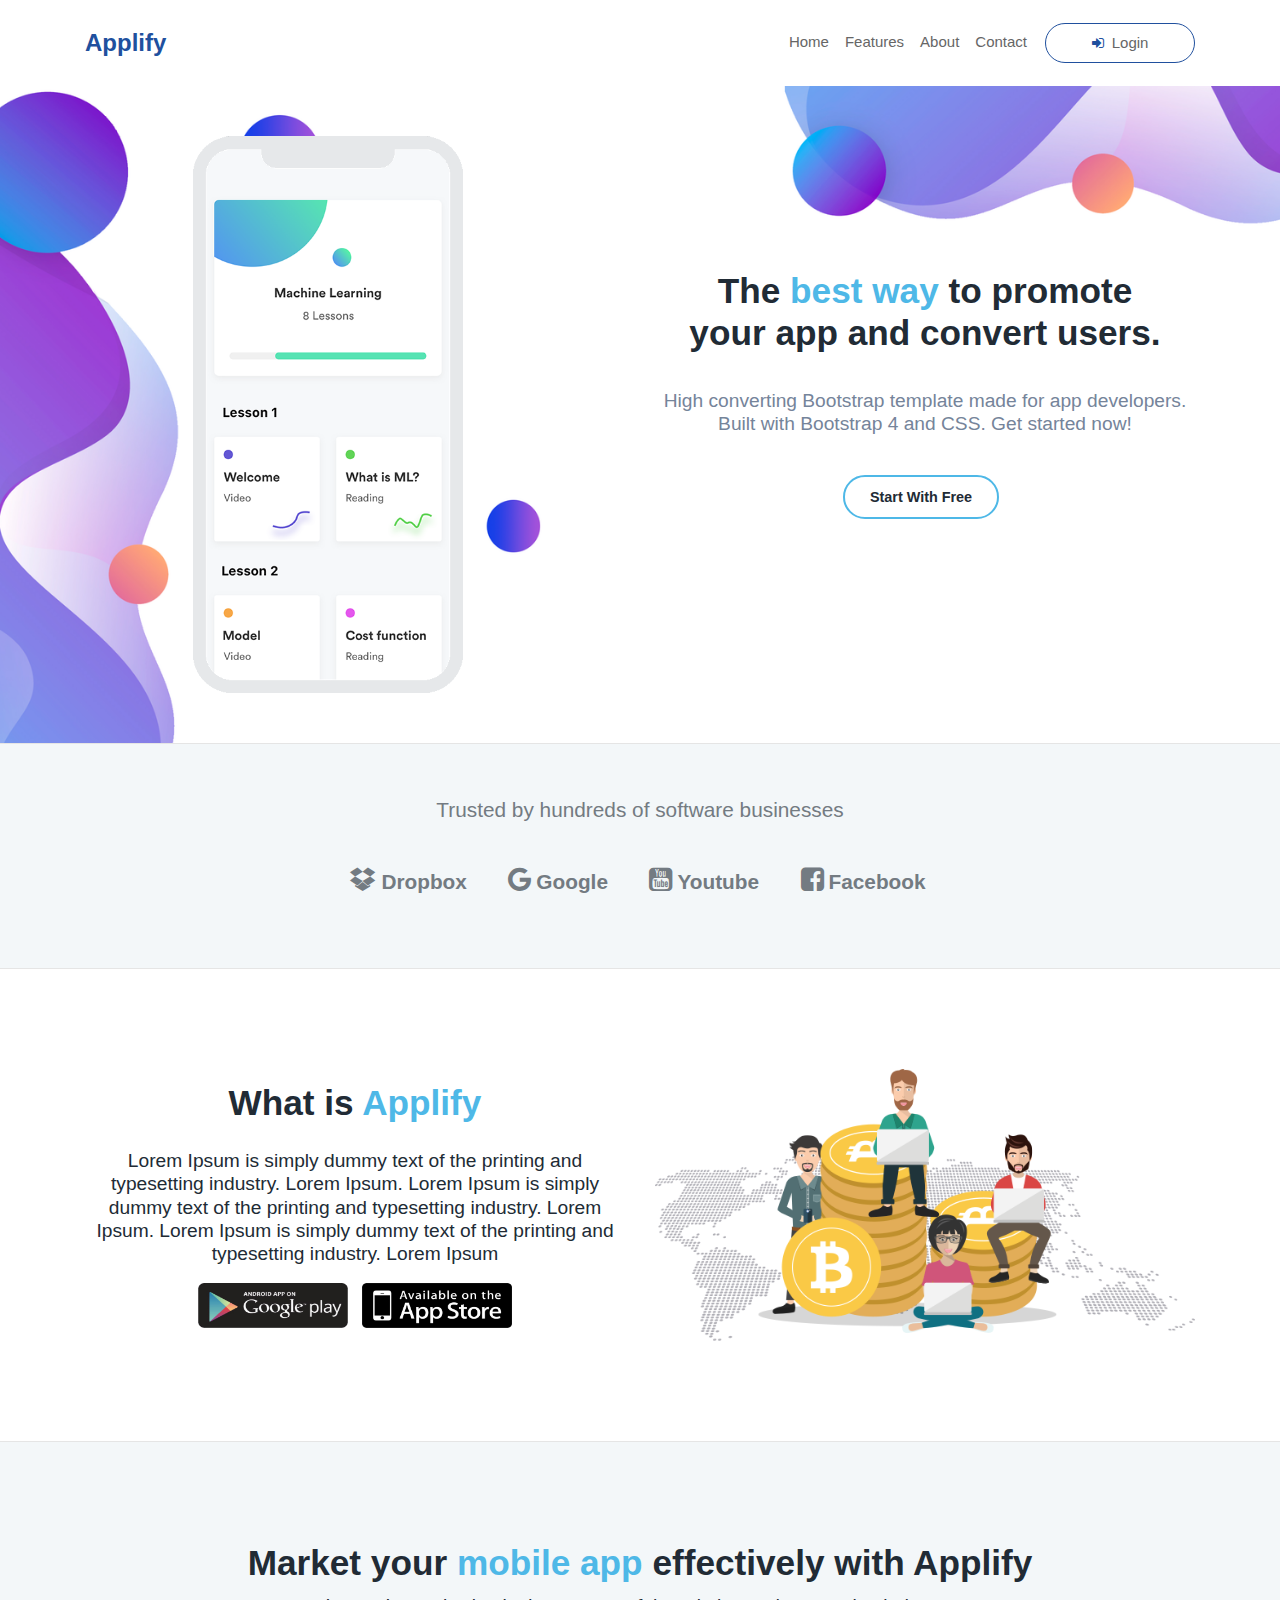
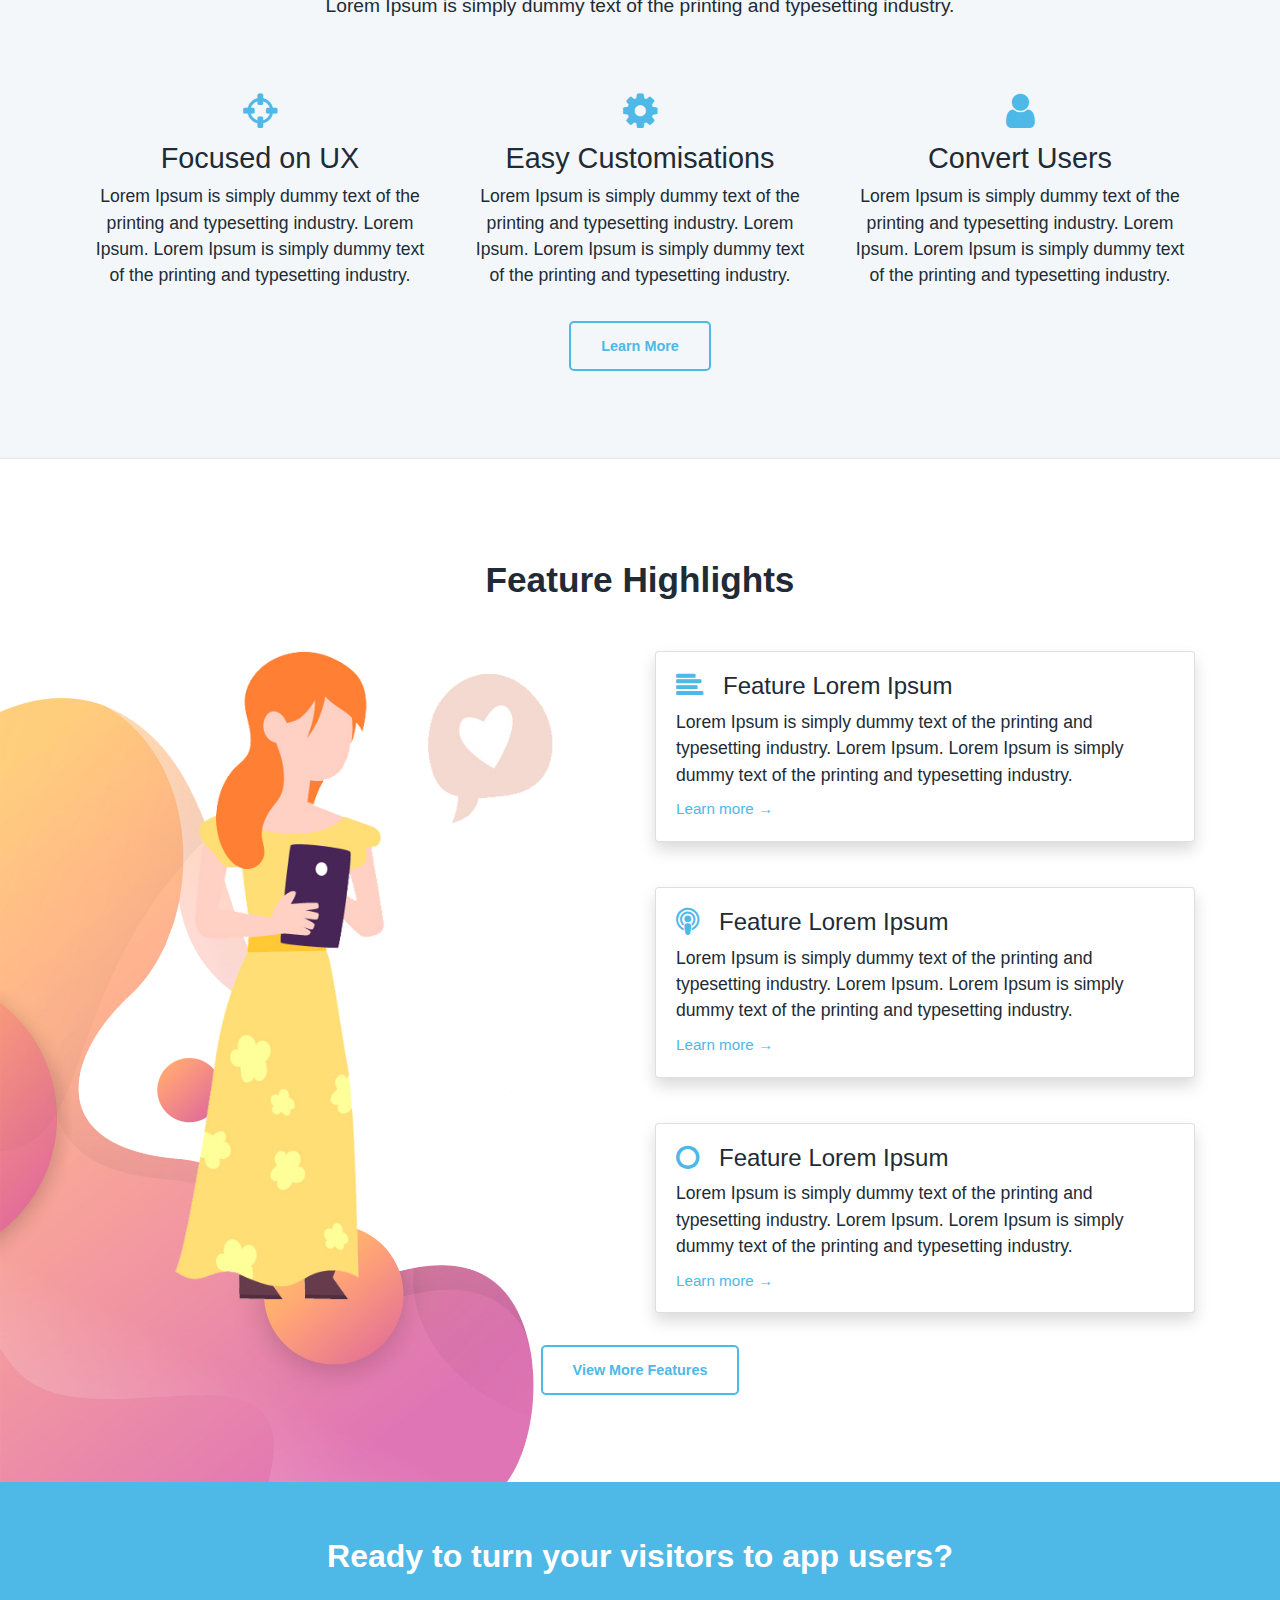
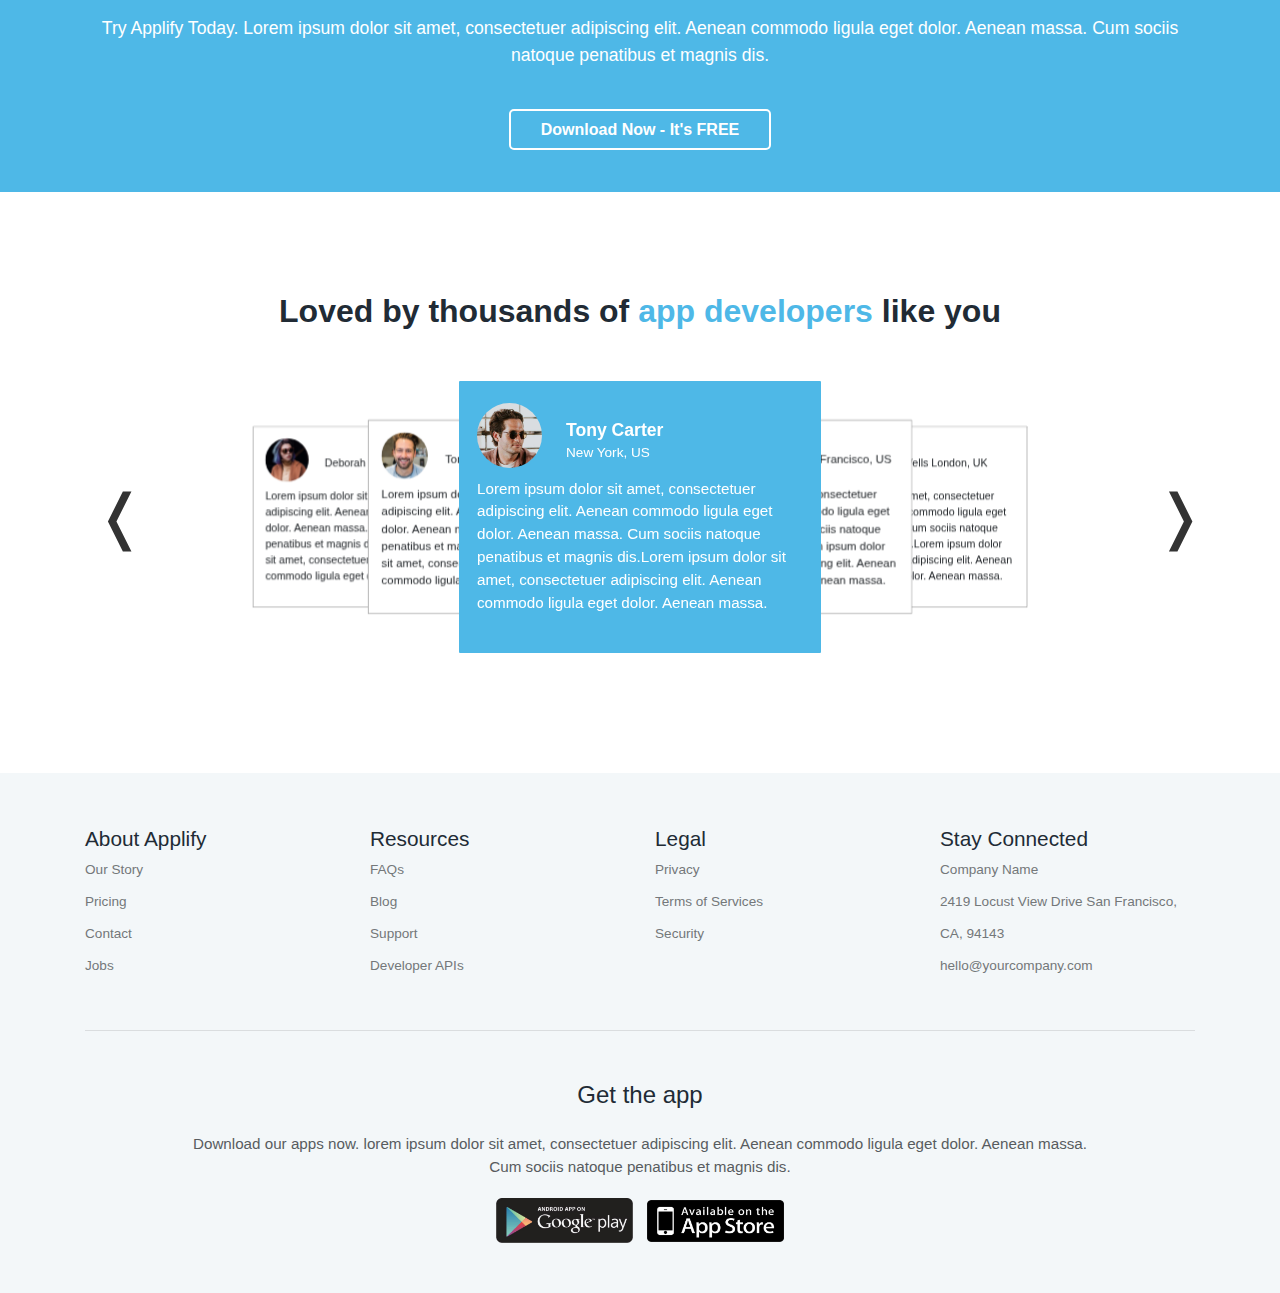
<file: index.html>
<!DOCTYPE html>
<html lang="en">
<head>

    <title>Applify - Bootstrap 4 Template</title>

    <!-- Required meta tags always come first -->
    <meta charset="utf-8">
    <meta name="viewport" content="width=device-width, initial-scale=1">
    <meta http-equiv="x-ua-compatible" content="ie=edge">


    <!-- Bootstrap CSS -->
<!--    <link rel="stylesheet" type="text/css" href="css/library/bootstrap-reboot.css">-->
    <link rel="stylesheet" type="text/css" href="css/library/bootstrap4.3.1.css">
    <link rel="stylesheet" type="text/css" href="css/library/bootstrap-grid.css">
    <link rel="stylesheet" type="text/css" href="css/library/normalize.min.css">

    <!-- Main Styles CSS -->
    <link rel="stylesheet" href='css/main.css'>
    <link rel="stylesheet" href='css/header.css'>
    <link rel="stylesheet" href='css/footer.css'>

    <!-- Fontawesome -->
    <link rel="stylesheet" href="https://cdnjs.cloudflare.com/ajax/libs/font-awesome/4.7.0/css/font-awesome.min.css">

    <style class="cp-pen-styles">
        #carousel3d .carousel-3d-slide {
            display: -webkit-box;
            display: -ms-flexbox;
            display: flex;
            -webkit-box-flex: 1;
            -ms-flex: 1;
            flex: 1;
            -webkit-box-orient: vertical;
            -webkit-box-direction: normal;
            -ms-flex-direction: column;
            flex-direction: column;
            -webkit-box-pack: center;
            -ms-flex-pack: center;
            justify-content: center;
            background-color: #fff;
            padding: 10px;
            -webkit-transition: all .4s;
            transition: all .4s;
        }

        #carousel3d .carousel-3d-slide.current {
            background-color: #4EB8E7;
            color: #212B35;
            border: none;
        }

        #carousel3d .carousel-3d-slide .users-img img,
        #carousel3d .carousel-3d-slide.current .users-img img {
            width: 65px;
            height: 65px;
            margin-bottom: 10px;
        }

        #carousel3d .carousel-3d-slide.current .user-info .user-name {
            color: #ffffff;
            display: block;
            font-size: 1.1rem;
            font-weight: 600;
        }

        #carousel3d .carousel-3d-slide.current .user-info .address {
            color: #ffffff;
            display: block;
            font-size: .85rem;
            font-weight: 500;
        }

        #carousel3d .carousel-3d-slide.current p {
            color: #ffffff;
            display: block;
            font-size: .95rem;
            font-weight: 500;
        }
    </style>

</head>
<body>


<!-- Navbar -->
<nav class='navbar navbar-expand-sm navbar-light '>
    <div class='container'>
        <a class='navbar-brand' href='index.html'>
            Applify
        </a>
        <button class='navbar-toggler' type='button' data-toggle='collapse' data-target='#navbarResponsive'
                aria-controls='navbarResponsive' aria-expanded='false' aria-label='Toggle navigation'>
            <span class='navbar-toggler-icon'></span>
        </button>
        <div class='collapse navbar-collapse' id='navbarResponsive'>
            <ul class='navbar-nav ml-auto'>

                <li class='nav-item active'>
                    <a class='nav-link' href='index.html'>Home
                        <span class='sr-only'>(current)</span>
                    </a>
                </li>

                <li class='nav-item'>
                    <a class='nav-link' href='features.html'>Features</a>
                </li>

                <li class='nav-item'>
                    <a class='nav-link' href='about.html'>About</a>
                </li>

                <li class='nav-item'>
                    <a class='nav-link ' href='contact.html'>Contact</a>
                </li>


                <li class='nav-item login'>
                    <a class='nav-link' href='login.html'>
                        <i class='fa fa-sign-in' aria-hidden='true'></i> Login
                    </a>
                </li>

            </ul>
        </div>
    </div>
</nav>
<!-- Navbar end -->

<!-- Welcome section -->
<div id="welcome-section">
    <div class="container">
        <div class="row">
            <div class="col-md-6">
                <img src="images/dashboard_phone.png" class="" alt="">
            </div>

            <div class="col-md-6 welcome-text align-self-center">
                <h2>The <span>best way</span> to promote<br> your app and convert users.</h2>
                <h4>High converting Bootstrap template made for app developers. Built with Bootstrap 4 and CSS. Get
                    started now!
                </h4>
                <div class="welcome-start-btn">
                    <a href="#" class="">Start With Free</a>
                </div>
            </div>
        </div>
    </div>
</div>
<!-- welcome section end -->

<!-- Trusted business section -->
<div id="trusted-section">
    <div class="container">
        <div class="text-center">

            <div class="title">
                Trusted by hundreds of software businesses
            </div>
            <div class="companies">
                <a href="" class="align-self-center"><i class="fa fa-dropbox"></i>Dropbox</a>
                <a href="" class="align-self-center"><i class="fa fa-google"></i>Google</a>
                <a href="" class="align-self-center"><i class="fa fa-youtube-square"></i>Youtube</a>
                <a href="" class="align-self-center"><i class="fa fa-facebook-square"></i>Facebook</a>
            </div>

        </div>
    </div>
</div>
<!-- Trusted business end -->

<!-- About section -->
<div id="about-section">
    <div class="container">
        <div class="row">

            <div class="about-text col-md-6 text-center align-self-center">
                <h2>What is <span>Applify</span></h2>
                <h6>
                    <span>Lorem Ipsum is simply dummy text of the printing and typesetting industry. Lorem Ipsum.
                        Lorem Ipsum is simply dummy text of the printing and typesetting industry. Lorem Ipsum.
                    Lorem Ipsum is simply dummy text of the printing and typesetting industry. Lorem Ipsum </span>
                </h6>
                <a href=""> <img src="./images/google-paly.png" alt=""></a>
                <a href=""> <img src="./images/app-store.png" alt=""></a>
            </div>

            <div class="about-img col-md-6">
                <img src="./images/about-img.png" alt="">
            </div>
        </div>
    </div>
</div>
<!-- About section end -->

<!-- Benefits section -->
<div id="benefits-section">
    <div class="container">
        <div class="section-title text-center">
            <h2>Market your <span>mobile app</span> effectively with Applify</h2>
            <p>Lorem Ipsum is simply dummy text of the printing and typesetting industry.</p>
        </div>
        <div class="row">

            <!-- benefits -->
            <div class="col-md-6 col-lg-4 d-flex text-center benefits">
                <div class="benefits-content align-self-center">
                    <span class="icon align-self-top"><i class="fa fa-crosshairs"></i></span>
                    <h4>Focused on UX</h4>
                    <span class="description">Lorem Ipsum is simply dummy text of the printing and typesetting industry. Lorem Ipsum.
                        Lorem Ipsum is simply dummy text of the printing and typesetting industry. </span>
                </div>
            </div>

            <!-- benefits -->
            <div class="col-md-6 col-lg-4 d-flex justify-content-center text-center benefits">
                <div class="benefits-content align-self-center">
                    <span class="icon"><i class="fa fa-cog"></i></span>
                    <h4>Easy Customisations</h4>
                    <span class="description">Lorem Ipsum is simply dummy text of the printing and typesetting industry. Lorem Ipsum.
                        Lorem Ipsum is simply dummy text of the printing and typesetting industry. </span>
                </div>
            </div>

            <!-- benefits -->
            <div class="col-md-6 col-lg-4 d-flex justify-content-center text-center benefits">
                <div class="benefits-content align-self-center">
                    <span class="icon"><i class="fa fa-user"></i></span>
                    <h4>Convert Users</h4>
                    <span class="description">Lorem Ipsum is simply dummy text of the printing and typesetting industry. Lorem Ipsum.
                        Lorem Ipsum is simply dummy text of the printing and typesetting industry. </span>
                </div>
            </div>
        </div>
        <div class="learn-more text-center">
            <a href="" class="text-center">Learn More</a>
        </div>
    </div>
</div>
<!-- Benefits section end -->

<!-- Features section -->
<div id="features-section">
    <div class="container">
        <div class="section-title text-center">
            <h2>Feature Highlights</h2>
        </div>
        <div class="row">

            <div class="col-md-6 feature-img">
                <img src="./images/features-img.png" alt="">
            </div>
            <div class="col-md-6">
                <!-- feature -->
                <div class="features d-flex card shadow">
                    <span class="icon d-flex align-self-start"><i
                            class="fa fa-align-left"></i><h4>Feature Lorem Ipsum</h4></span>
                    <span class="description">Lorem Ipsum is simply dummy text of the printing and typesetting industry. Lorem Ipsum.
                        Lorem Ipsum is simply dummy text of the printing and typesetting industry. </span>
                    <a href="" class="learn-more">Learn more →</a>
                </div>
                <!-- feature -->
                <div class="features d-flex card shadow">
                    <span class="icon d-flex align-self-start"><i
                            class="fa fa-podcast"></i><h4>Feature Lorem Ipsum</h4></span>
                    <span class="description">Lorem Ipsum is simply dummy text of the printing and typesetting industry. Lorem Ipsum.
                        Lorem Ipsum is simply dummy text of the printing and typesetting industry. </span>
                    <a href="" class="learn-more">Learn more →</a>
                </div>
                <!-- feature -->
                <div class="features d-flex card shadow">
                    <span class="icon d-flex align-self-start"><i
                            class="fa fa-circle-o"></i><h4>Feature Lorem Ipsum</h4></span>
                    <span class="description">Lorem Ipsum is simply dummy text of the printing and typesetting industry. Lorem Ipsum.
                        Lorem Ipsum is simply dummy text of the printing and typesetting industry. </span>
                    <a href="" class="learn-more">Learn more →</a>
                </div>

            </div>
        </div>
        <div class="view-more-features text-center">
            <a href="features.html">View More Features</a>
        </div>
    </div>
</div>
<!-- Feature section end -->

<!-- cta section -->
<div id="cta-section">
    <div class="container">
        <div class="text-center">

            <div class="title">Ready to turn your visitors to app users?</div>

            <div class="details">
                Try Applify Today. Lorem ipsum dolor sit amet, consectetuer adipiscing elit. Aenean commodo ligula
                eget dolor. Aenean massa.
                Cum sociis natoque penatibus et magnis dis.
            </div>

            <div class="download-btn">
                <a href="" class="text-center">Download Now - It's FREE</a>
            </div>

        </div>
    </div>
</div>
<!-- cta section end -->

<!-- Reviewer section -->
<div id="reviewer-section">
    <div class="container  text-center">

        <h2 class="review-title">Loved by thousands of <span>app developers</span> like you</h2>

        <div id="carousel3d">
            <carousel-3d :perspective="0" :space="200" :display="5" :controls-visible="true" :controls-prev-html="'❬'"
                         :controls-next-html="'❭'" :controls-width="30" :controls-height="60" :clickable="true"
                         :autoplay="true" :autoplay-timeout="3000">
                <slide :index="0">
                    <div class="d-flex">
                        <div class="ml-2 users-img align-self-center">
                            <img src="./images/users/1.jpg"
                                 alt="Shafayat Hossain" class="img-responsive img-circle rounded-circle"/>
                        </div>

                        <div class="ml-4 user-info align-self-center">
                            <span class="user-name">Tony Carter</span>
                            <span class="address">New York, US</span>
                        </div>
                    </div>

                    <p class="mx-2">Lorem ipsum dolor sit amet, consectetuer adipiscing elit. Aenean commodo ligula eget
                        dolor. Aenean massa.
                        Cum sociis natoque penatibus et magnis dis.Lorem ipsum dolor sit amet,
                        consectetuer adipiscing elit. Aenean commodo ligula eget dolor. Aenean massa.</p>

                </slide>
                <slide :index="1">
                    <div class="d-flex">
                        <div class="ml-2 users-img align-self-center">
                            <img src="./images/users/2.jpg"
                                 alt="Shafayat Hossain" class="img-responsive img-circle rounded-circle"/>
                        </div>

                        <div class="ml-4 user-info align-self-center">
                            <span class="user-name">Maria Jenny</span>
                            <span class="address">San Francisco, US</span>
                        </div>
                    </div>

                    <p class="mx-2">Lorem ipsum dolor sit amet, consectetuer adipiscing elit. Aenean commodo ligula eget
                        dolor. Aenean massa.
                        Cum sociis natoque penatibus et magnis dis.Lorem ipsum dolor sit amet,
                        consectetuer adipiscing elit. Aenean commodo ligula eget dolor. Aenean massa.</p>

                </slide>
                <slide :index="2">
                    <div class="d-flex">
                        <div class="ml-2 users-img align-self-center">
                            <img src="./images/users/3.jpg"
                                 alt="Shafayat Hossain" class="img-responsive img-circle rounded-circle"/>
                        </div>

                        <div class="ml-4 user-info align-self-center">
                            <span class="user-name">Kimberly Wells</span>
                            <span class="address">London, UK</span>
                        </div>
                    </div>

                    <p class="mx-2">Lorem ipsum dolor sit amet, consectetuer adipiscing elit. Aenean commodo ligula eget
                        dolor. Aenean massa.
                        Cum sociis natoque penatibus et magnis dis.Lorem ipsum dolor sit amet,
                        consectetuer adipiscing elit. Aenean commodo ligula eget dolor. Aenean massa.</p>

                </slide>
                <slide :index="3">
                    <div class="d-flex">
                        <div class="ml-2 users-img align-self-center">
                            <img src="./images/users/4.jpg"
                                 alt="Shafayat Hossain" class="img-responsive img-circle rounded-circle"/>
                        </div>

                        <div class="ml-4 user-info align-self-center">
                            <span class="user-name">Tony Carter</span>
                            <span class="address">New York, US</span>
                        </div>
                    </div>

                    <p class="mx-2">Lorem ipsum dolor sit amet, consectetuer adipiscing elit. Aenean commodo ligula eget
                        dolor. Aenean massa.
                        Cum sociis natoque penatibus et magnis dis.Lorem ipsum dolor sit amet,
                        consectetuer adipiscing elit. Aenean commodo ligula eget dolor. Aenean massa.</p>

                </slide>
                <slide :index="4">
                    <div class="d-flex">
                        <div class="ml-2 users-img align-self-center">
                            <img src="./images/users/5.jpg"
                                 alt="Shafayat Hossain" class="img-responsive img-circle rounded-circle"/>
                        </div>

                        <div class="ml-4 user-info align-self-center">
                            <span class="user-name">Deborah Reed</span>
                            <span class="address">California, US</span>
                        </div>
                    </div>

                    <p class="mx-2">Lorem ipsum dolor sit amet, consectetuer adipiscing elit. Aenean commodo ligula eget
                        dolor. Aenean massa.
                        Cum sociis natoque penatibus et magnis dis.Lorem ipsum dolor sit amet,
                        consectetuer adipiscing elit. Aenean commodo ligula eget dolor. Aenean massa.</p>

                </slide>
                <slide :index="5">
                    <div class="d-flex">
                        <div class="ml-2 users-img align-self-center">
                            <img src="./images/users/3.jpg"
                                 alt="Shafayat Hossain" class="img-responsive img-circle rounded-circle"/>
                        </div>

                        <div class="ml-4 user-info align-self-center">
                            <span class="user-name">Tony Carter</span>
                            <span class="address">New York, US</span>
                        </div>
                    </div>

                    <p class="mx-2">Lorem ipsum dolor sit amet, consectetuer adipiscing elit. Aenean commodo ligula eget
                        dolor. Aenean massa.
                        Cum sociis natoque penatibus et magnis dis.Lorem ipsum dolor sit amet,
                        consectetuer adipiscing elit. Aenean commodo ligula eget dolor. Aenean massa.</p>

                </slide>


            </carousel-3d>
        </div>

    </div>
</div>
<!-- Reviewer section end -->


<!-- Footer Section -->

<div id="footer">
    <div class="container">

        <!--        <div class="row d-flex justify-content-center">-->
        <!--            <span class="footer-title">Need to talk to someone? <a href="#" class="footer-contact">Contact us</a> or <a-->
        <!--                    href="#" class="footer-tweet">send us a tweet.</a></span>-->
        <!--        </div>-->

        <div class="row d-flex mb-5 footer-top">
            <div class="col-md-3 col-6 footer1">
                <span class="item-title">About Applify</span>
                <a href="#" class="footer-item">Our Story</a>
                <a href="#" class="footer-item">Pricing</a>
                <a href="#" class="footer-item">Contact</a>
                <a href="#" class="footer-item">Jobs</a>
            </div>

            <div class="col-md-3 col-6 footer2">
                <span class="item-title">Resources</span>
                <a href="#" class="footer-item">FAQs</a>
                <a href="#" class="footer-item">Blog</a>
                <a href="#" class="footer-item">Support</a>
                <a href="#" class="footer-item">Developer APIs</a>
            </div>

            <div class="col-md-3 col-6 footer3">
                <span class="item-title">Legal</span>
                <a href="#" class="footer-item">Privacy</a>
                <a href="#" class="footer-item">Terms of Services</a>
                <a href="#" class="footer-item">Security</a>
            </div>

            <div class="col-md-3 col-6 footer4">
                <span class="item-title">Stay Connected</span>
                <span class="footer-item">Company Name</span>
                <span class="footer-item">2419 Locust View Drive San Francisco, CA, 94143</span>
                <a href="#" class="footer-item">hello@yourcompany.com</a>
            </div>
        </div>
        <hr>
        <div class="row footer-bottom">
            <div class="container">
                <div class="text-center">

                    <div class="title">Get the app</div>

                    <div class="details">Download our apps now. lorem ipsum dolor sit amet, consectetuer adipiscing
                        elit.
                        Aenean commodo ligula eget dolor. Aenean massa. Cum sociis natoque penatibus et magnis dis.
                    </div>

                    <div class="btns">
                        <a href=""><img src="./images/google-paly.png"></a>
                        <a href=""><img src="./images/app-store.png"></a>
                    </div>

                </div>
            </div>

        </div>

    </div>
</div>

<!-- Footer Section end-->


<!-- JS Scripts -->


<script src='js/library/slider.js'></script>
<script src='js/library/vue2.1.7.js'></script>
<script src='js/library/vue-carousel-3d.min.js'></script>

<script>new Vue({
    el: '#carousel3d',
    data: {
        slides: 7
    },
    components: {
        'carousel-3d': Carousel3d.Carousel3d,
        'slide': Carousel3d.Slide
    }
})
</script>


<script src='https://ajax.googleapis.com/ajax/libs/jquery/3.3.1/jquery.min.js'></script>

<script src="js/library/bootstrap.bundle.js"></script>
<script src="js/library/bootstrap.min.js"></script>


</body>
</html>
</file>
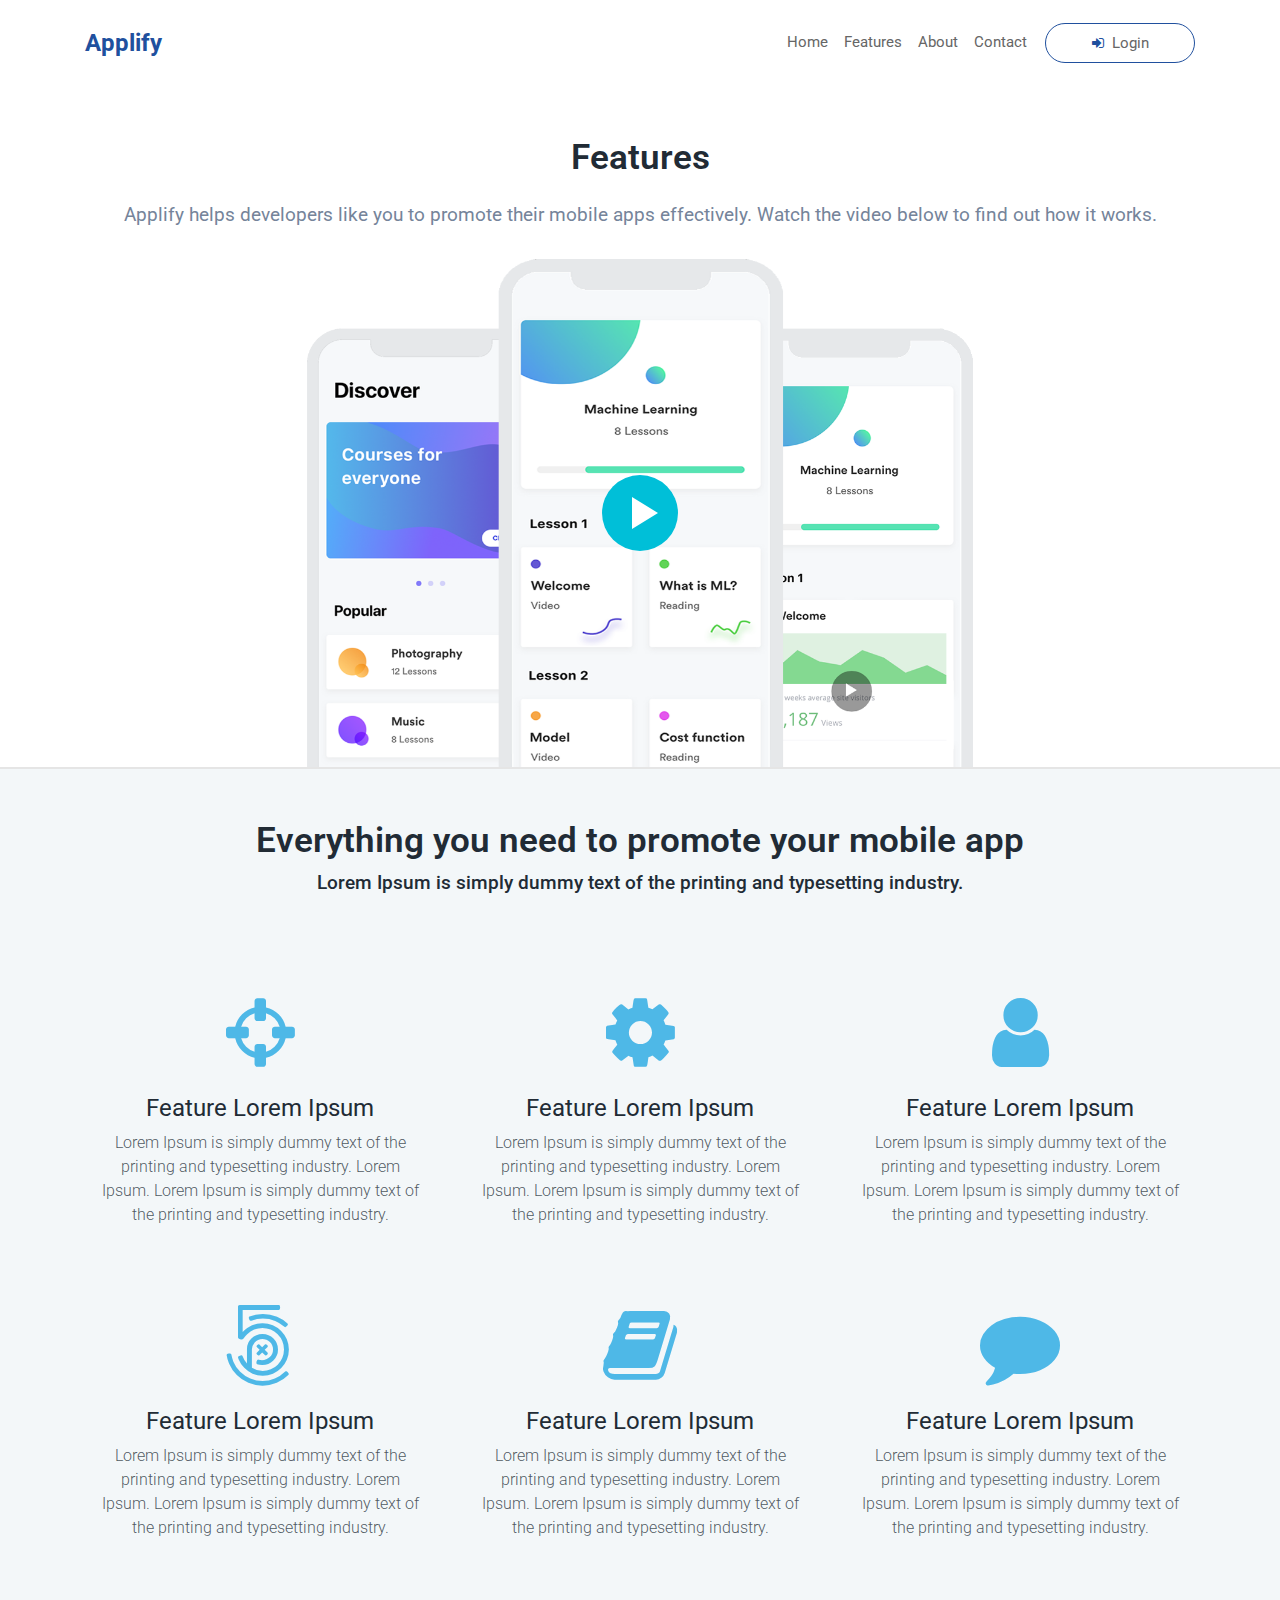
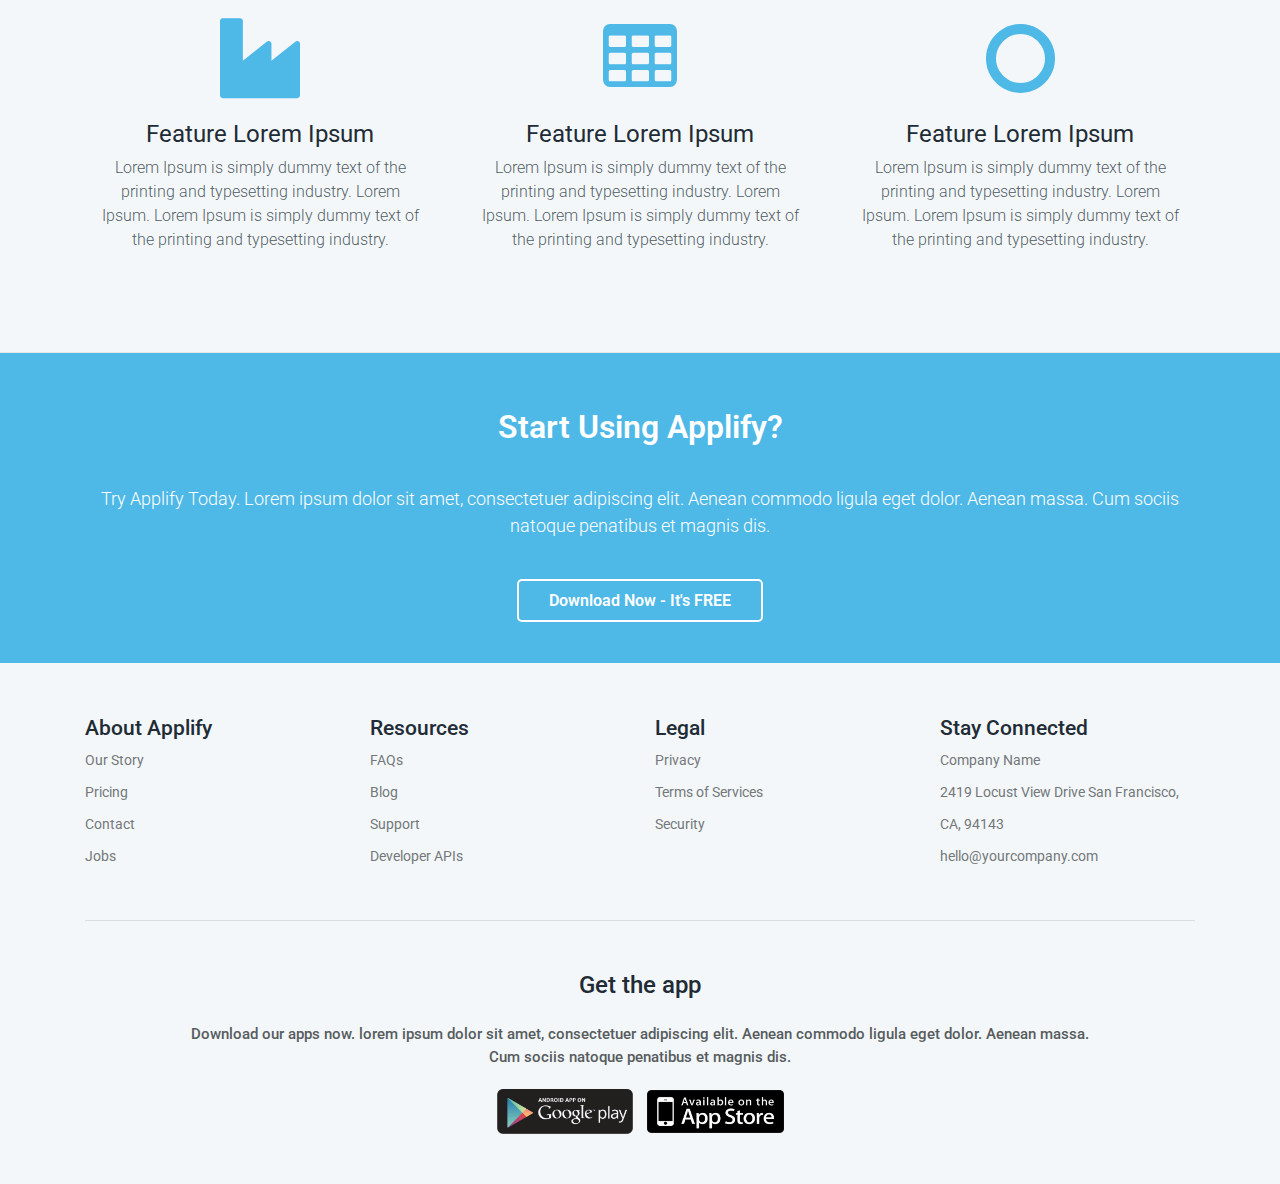
<file: features.html>
<!DOCTYPE html>
<html lang="en">
<head>

    <title>Applify - Bootstrap 4 Template</title>

    <!-- Required meta tags always come first -->
    <meta charset="utf-8">
    <meta name="viewport" content="width=device-width, initial-scale=1">
    <meta http-equiv="x-ua-compatible" content="ie=edge">


    <!-- Bootstrap CSS -->
    <link rel="stylesheet" type="text/css" href="css/library/bootstrap4.3.1.css">
    <link rel="stylesheet" type="text/css" href="css/library/bootstrap-grid.css">
    <link rel="stylesheet" type="text/css" href="css/library/magnific-popup.css">
    <link rel="stylesheet" type="text/css" href="css/library/normalize.min.css">

    <!-- Main Styles CSS -->
    <link rel="stylesheet" href='css/header.css'>
    <link rel="stylesheet" href='css/features.css'>
    <link rel="stylesheet" href='css/main.css'>
    <link rel="stylesheet" href='css/footer.css'>


    <!-- Fontawesome -->
    <link rel="stylesheet" href="https://cdnjs.cloudflare.com/ajax/libs/font-awesome/4.7.0/css/font-awesome.min.css">

    <!-- Fonts -->
    <link rel="stylesheet" href="https://fonts.googleapis.com/css?family=Roboto:300,400,500,700|Bree+Serif"/>


</head>
<body>


<!-- Navbar -->
<nav class='navbar navbar-expand-sm navbar-light '>
    <div class='container'>
        <a class='navbar-brand' href='index.html'>
            Applify
        </a>
        <button class='navbar-toggler' type='button' data-toggle='collapse' data-target='#navbarResponsive'
                aria-controls='navbarResponsive' aria-expanded='false' aria-label='Toggle navigation'>
            <span class='navbar-toggler-icon'></span>
        </button>
        <div class='collapse navbar-collapse' id='navbarResponsive'>
            <ul class='navbar-nav ml-auto'>

                <li class='nav-item active'>
                    <a class='nav-link' href='index.html'>Home
                    </a>
                </li>

                <li class='nav-item'>
                    <a class='nav-link' href='features.html'>Features
                        <span class='sr-only'>(current)</span></a>
                </li>

                <li class='nav-item'>
                    <a class='nav-link' href='about.html'>About</a>
                </li>

                <li class='nav-item'>
                    <a class='nav-link ' href='contact.html'>Contact</a>
                </li>


                <li class='nav-item login'>
                    <a class='nav-link' href='login.html'>
                        <i class='fa fa-sign-in' aria-hidden='true'></i> Login
                    </a>
                </li>

            </ul>
        </div>
    </div>
</nav>
<!-- Navbar end -->

<!-- Welcome section -->
<div id="features-intro">
    <div class="container ">

        <div class="intro-text align-self-center">
            <h2>Features</h2>
            <h4>Applify helps developers like you to promote their mobile apps effectively.
                Watch the video below to find out how it works.

            </h4>
        </div>


        <div class="video-wrapper">
            <a class="popup-youtube d-flex justify-content-center"
               href="https://www.youtube.com/watch?v=3HBbY0p8TPw"
               data-effect="fadeIn">
                <img src="images/feature-bg.png" class="" alt="dashboard_phone">
                <span class="video-play-button align-self-center">
                          <span></span>
                    </span>
            </a>
        </div>

    </div>
</div>
<!-- welcome section end -->


<!-- Features section -->
<div id="features-all">
    <div class="container">
        <div class="section-title text-center">
            <h2>Everything you need to promote your mobile app</h2>
            <p>Lorem Ipsum is simply dummy text of the printing and typesetting industry.</p>
        </div>
        <div class="row">
            <!-- feature -->
            <div class="col-sm-6 col-md-4 col-lg-4 text-center features">
                <span class="icon align-self-top"><i class="fa fa-crosshairs"></i></span>
                <h4>Feature Lorem Ipsum</h4>
                <span class="description">Lorem Ipsum is simply dummy text of the printing and typesetting industry. Lorem Ipsum.
                        Lorem Ipsum is simply dummy text of the printing and typesetting industry. </span>

            </div>
            <!-- feature -->
            <div class="col-sm-6 col-md-4 col-lg-4 text-center features">
                <span class="icon"><i class="fa fa-cog"></i></span>
                <h4>Feature Lorem Ipsum</h4>
                <span class="description">Lorem Ipsum is simply dummy text of the printing and typesetting industry. Lorem Ipsum.
                        Lorem Ipsum is simply dummy text of the printing and typesetting industry. </span>

            </div>
            <!-- feature -->
            <div class="col-sm-6 col-md-4 col-lg-4 text-center features">
                <span class="icon"><i class="fa fa-user"></i></span>
                <h4>Feature Lorem Ipsum</h4>
                <span class="description">Lorem Ipsum is simply dummy text of the printing and typesetting industry. Lorem Ipsum.
                        Lorem Ipsum is simply dummy text of the printing and typesetting industry. </span>
            </div>
            <!-- feature -->
            <div class="col-sm-6 col-md-4 col-lg-4 text-center features">
                <span class="icon align-self-top"><i class="fa fa-500px"></i></span>
                <h4>Feature Lorem Ipsum</h4>
                <span class="description">Lorem Ipsum is simply dummy text of the printing and typesetting industry. Lorem Ipsum.
                        Lorem Ipsum is simply dummy text of the printing and typesetting industry. </span>

            </div>
            <!-- feature -->
            <div class="col-sm-6 col-md-4 col-lg-4 text-center features">
                <span class="icon"><i class="fa fa-book"></i></span>
                <h4>Feature Lorem Ipsum</h4>
                <span class="description">Lorem Ipsum is simply dummy text of the printing and typesetting industry. Lorem Ipsum.
                        Lorem Ipsum is simply dummy text of the printing and typesetting industry. </span>

            </div>
            <!-- feature -->
            <div class="col-sm-6 col-md-4 col-lg-4 text-center features">
                <span class="icon"><i class="fa fa-comment"></i></span>
                <h4>Feature Lorem Ipsum</h4>
                <span class="description">Lorem Ipsum is simply dummy text of the printing and typesetting industry. Lorem Ipsum.
                        Lorem Ipsum is simply dummy text of the printing and typesetting industry. </span>
            </div>
            <!-- feature -->
            <div class="col-sm-6 col-md-4 col-lg-4 text-center features">
                <span class="icon align-self-top"><i class="fa fa-industry"></i></span>
                <h4>Feature Lorem Ipsum</h4>
                <span class="description">Lorem Ipsum is simply dummy text of the printing and typesetting industry. Lorem Ipsum.
                        Lorem Ipsum is simply dummy text of the printing and typesetting industry. </span>

            </div>
            <!-- feature -->
            <div class="col-sm-6 col-md-4 col-lg-4 text-center features">
                <span class="icon"><i class="fa fa-table"></i></span>
                <h4>Feature Lorem Ipsum</h4>
                <span class="description">Lorem Ipsum is simply dummy text of the printing and typesetting industry. Lorem Ipsum.
                        Lorem Ipsum is simply dummy text of the printing and typesetting industry. </span>

            </div>
            <!-- feature -->
            <div class="col-sm-6 col-md-4 col-lg-4 text-center features">
                <span class="icon"><i class="fa fa-circle-o"></i></span>
                <h4>Feature Lorem Ipsum</h4>
                <span class="description">Lorem Ipsum is simply dummy text of the printing and typesetting industry. Lorem Ipsum.
                        Lorem Ipsum is simply dummy text of the printing and typesetting industry. </span>
            </div>

        </div>
    </div>
</div>
<!-- Feature section end -->


<!-- cta section -->
<div id="cta-section">
    <div class="container">
        <div class="text-center">

            <div class="title">Start Using Applify?</div>

            <div class="details">
                Try Applify Today. Lorem ipsum dolor sit amet, consectetuer adipiscing elit. Aenean commodo ligula
                eget dolor. Aenean massa.
                Cum sociis natoque penatibus et magnis dis.
            </div>

            <div class="download-btn">
                <a href="" class="text-center">Download Now - It's FREE</a>
            </div>

        </div>
    </div>
</div>
<!-- cta section end -->


<!-- Footer Section -->
<div id="footer">
    <div class="container">

        <!--        <div class="row d-flex justify-content-center">-->
        <!--            <span class="footer-title">Need to talk to someone? <a href="#" class="footer-contact">Contact us</a> or <a-->
        <!--                    href="#" class="footer-tweet">send us a tweet.</a></span>-->
        <!--        </div>-->

        <div class="row d-flex mb-5 footer-top">
            <div class="col-md-3 col-6 footer1">
                <span class="item-title">About Applify</span>
                <a href="#" class="footer-item">Our Story</a>
                <a href="#" class="footer-item">Pricing</a>
                <a href="#" class="footer-item">Contact</a>
                <a href="#" class="footer-item">Jobs</a>
            </div>

            <div class="col-md-3 col-6 footer2">
                <span class="item-title">Resources</span>
                <a href="#" class="footer-item">FAQs</a>
                <a href="#" class="footer-item">Blog</a>
                <a href="#" class="footer-item">Support</a>
                <a href="#" class="footer-item">Developer APIs</a>
            </div>

            <div class="col-md-3 col-6 footer3">
                <span class="item-title">Legal</span>
                <a href="#" class="footer-item">Privacy</a>
                <a href="#" class="footer-item">Terms of Services</a>
                <a href="#" class="footer-item">Security</a>
            </div>

            <div class="col-md-3 col-6 footer4">
                <span class="item-title">Stay Connected</span>
                <span class="footer-item">Company Name</span>
                <span class="footer-item">2419 Locust View Drive San Francisco, CA, 94143</span>
                <a href="#" class="footer-item">hello@yourcompany.com</a>
            </div>
        </div>
        <hr>
        <div class="row footer-bottom">
            <div class="container">
                <div class="text-center">

                    <div class="title">Get the app</div>

                    <div class="details">Download our apps now. lorem ipsum dolor sit amet, consectetuer adipiscing
                        elit.
                        Aenean commodo ligula eget dolor. Aenean massa. Cum sociis natoque penatibus et magnis dis.
                    </div>

                    <div class="btns">
                        <a href=""><img src="./images/google-paly.png"></a>
                        <a href=""><img src="./images/app-store.png"></a>
                    </div>

                </div>
            </div>

        </div>

    </div>
</div>
<!-- Footer Section end-->


<!-- JS Scripts -->
<script src='https://ajax.googleapis.com/ajax/libs/jquery/3.3.1/jquery.min.js'></script>
<script src="js/library/bootstrap.bundle.js"></script>
<script src="js/library/bootstrap.min.js"></script>
<script src="js/library/jquery.magnific-popup.js"></script>
<script src="js/library/popper.min.js"></script>
<script src="js/main.js"></script>


</body>
</html>
</file>
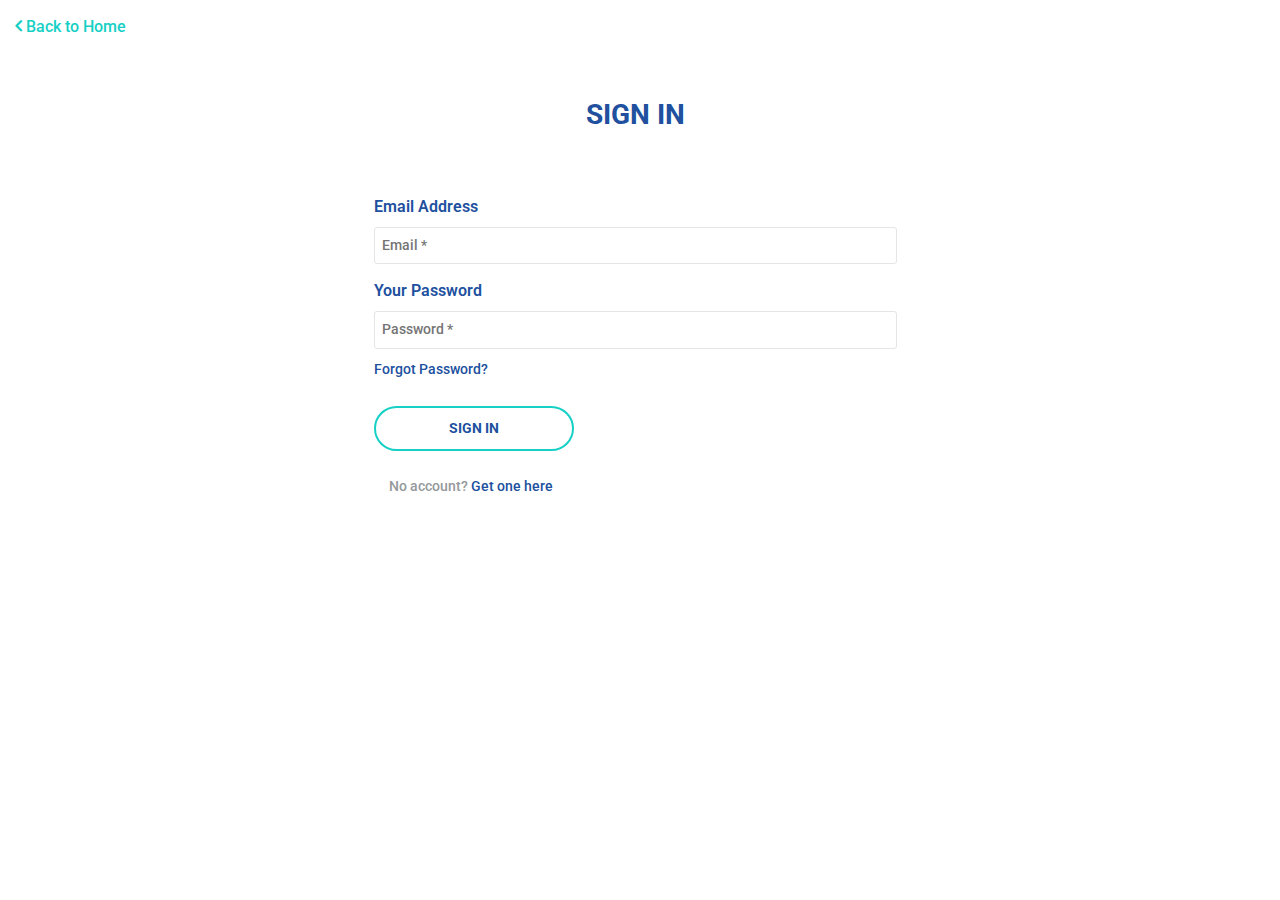
<file: login.html>
<!DOCTYPE html>
<html lang="en">
<head>

    <title>CRS Feedback</title>

    <!-- Required meta tags always come first -->
    <meta charset="utf-8">
    <meta name="viewport" content="width=device-width, initial-scale=1">
    <meta http-equiv="x-ua-compatible" content="ie=edge">


    <!-- Bootstrap CSS -->
    <link rel="stylesheet" type="text/css" href="css/library/bootstrap-reboot.css">
    <link rel="stylesheet" type="text/css" href="css/library/bootstrap4.3.1.css">
    <link rel="stylesheet" type="text/css" href="css/library/bootstrap-grid.css">

    <!-- Main Styles CSS -->
    <link rel="stylesheet" href='css/login.css'>

    <!-- Fontawesome -->
    <link rel="stylesheet" href="https://cdnjs.cloudflare.com/ajax/libs/font-awesome/4.7.0/css/font-awesome.min.css">

    <!-- Fonts -->
    <link rel="stylesheet" href="https://fonts.googleapis.com/css?family=Roboto:300,400,500,700|Bree+Serif"/>


</head>
<body>

    <div class="backToHome">
        <a href="index.html" class="text-decoration-none"><i class="fa fa-angle-left"></i> Back to Home</a>
    </div>
    <div class="container d-flex justify-content-center">
        <div id="login-form" class="">

            <form class='p-3 form-design' action='' method='post'>
                <h3 class='font-weight-bold mb-5 mt-2 text-center'>SIGN IN</h3>

                <label class="level">Email Address</label>
                <input type="email" class="form-input" placeholder="Email *" name="email">

                <label class="level"> Your Password</label>
                <input type="password" class="form-input mb-2" placeholder="Password *" name="password">

                <span class="forgot-pass"><a href="#"> Forgot Password?</a></span><br>

                <input type="submit" class="signup-btn" name="signin" value="SIGN IN">

                <div class="backToRegister">No account? <a href="registration.html">Get one here</div>


            </form>

        </div>
    </div>


<!-- JS Scripts -->
<script src='https://ajax.googleapis.com/ajax/libs/jquery/3.3.1/jquery.min.js'></script>

<script src="js/library/bootstrap.bundle.js"></script>


</body>
</html>
</file>
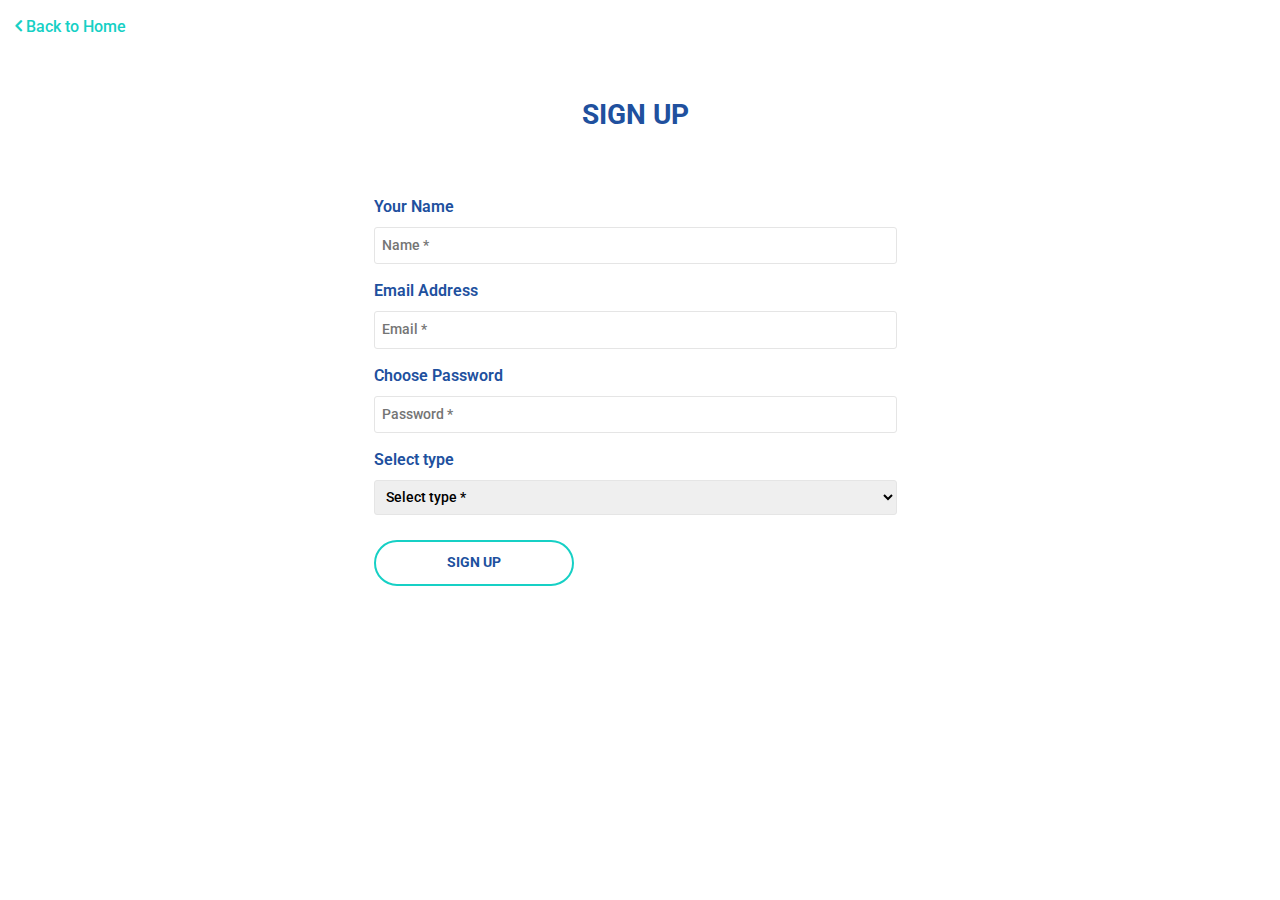
<file: registration.html>
<!DOCTYPE html>
<html lang="en">
<head>

    <title>CRS Feedback</title>

    <!-- Required meta tags always come first -->
    <meta charset="utf-8">
    <meta name="viewport" content="width=device-width, initial-scale=1">
    <meta http-equiv="x-ua-compatible" content="ie=edge">


    <!-- Bootstrap CSS -->
    <link rel="stylesheet" type="text/css" href="css/library/bootstrap-reboot.css">
    <link rel="stylesheet" type="text/css" href="css/library/bootstrap4.3.1.css">
    <link rel="stylesheet" type="text/css" href="css/library/bootstrap-grid.css">

    <!-- Main Styles CSS -->
    <link rel="stylesheet" href='css/registration.css'>


    <!-- Fontawesome -->
    <link rel="stylesheet" href="https://cdnjs.cloudflare.com/ajax/libs/font-awesome/4.7.0/css/font-awesome.min.css">

    <!-- Fonts -->
    <link rel="stylesheet" href="https://fonts.googleapis.com/css?family=Roboto:300,400,500,700|Bree+Serif"/>


</head>
<body>

<div class="backToHome">
    <a href="index.html" class="text-decoration-none"><i class="fa fa-angle-left"></i> Back to Home</a>
</div>

<div class="container d-flex justify-content-center">
    <div id="registration-form" class="">

        <form class='p-3 form-design' action='' method='post'>
            <h3 class='font-weight-bold mb-5 mt-2 text-center'>SIGN UP</h3>

            <label class="level">Your Name</label>
            <input type="text" class="form-input" placeholder="Name *" name="name">

            <label class="level">Email Address</label>
            <input type="email" class="form-input" placeholder="Email *" name="email">

            <label class="level">Choose Password</label>
            <input type="password" class="form-input" placeholder="Password *" name="password">

            <label class="level">Select type</label>
            <select class='form-input' name='type' required>
                <option value=''>Select type *</option>
                <option value='Male'>Individual</option>
                <option value='Female'>Business or Institution</option>
            </select>

            <input type="submit" class="signup-btn" name="signup" value="SIGN UP">


        </form>

    </div>
</div>


<!-- JS Scripts -->
<script src='https://ajax.googleapis.com/ajax/libs/jquery/3.3.1/jquery.min.js'></script>

<script src="js/library/bootstrap.bundle.js"></script>


</body>
</html>
</file>
<file: css/main.css>
body {
    background: #ffffff;
}

/*---------------------
  Welcome Section
-----------------------*/

#welcome-section {
    height: 100%;
    padding: 0px 0px 50px 0px;
    display: block;
    overflow: hidden;
    position: relative;
    background-size: cover;
    background-position: right top;
    background-repeat: no-repeat;
    background-image: url("../images/bg-main.png");
    border-bottom: 1px solid #E5E5E5;
}

#welcome-section img {
    width: 50%;
    padding-top: 50px;
    position: relative;
    left: 20%;
}

.welcome-text {
    text-align: center;
}

.welcome-text h2 {
    font-size: 2.2rem;
    font-weight: 600;
    margin-bottom: 35px;
    color: #212B35;
}

.welcome-text h2 span, .welcome-text h4 span {
    color: #4EB8E7;
}

.welcome-text h4 {
    color: #75849a;
    font-size: 1.2rem;
}

.welcome-start-btn {
    margin-top: 50px;
    margin-right: 0px;

}

.welcome-start-btn a {
    padding: 12px 25px 12px 25px;
    border-radius: 50px;
    border: 2px solid #4EB8E7;
    font-family: "Futura", sans-serif;
    font-size: .9rem;
    font-weight: 600;
    margin-right: 8px;
    margin-bottom: 20px;
    text-decoration: none;
    color: #212B35;
    transition: 0.3s;
}

.welcome-start-btn a:hover {
    background-color: #4EB8E7;
    color: #FFFFFF;
}


/*---------------------
  Trusted business Section
-----------------------*/
#trusted-section {
    padding: 50px 0px 50px 0px;
    background-color: #f3f7f9;
    border-bottom: 1px solid #E5E5E5;
    color: #737B82;
    width: 100%;
}


#trusted-section .title {
    font-size: 1.3rem;
    font-weight: 500;
    margin-bottom: 30px;
}

#trusted-section .companies a {
    font-size: 1.3rem;
    font-weight: 600;
    margin: 0px 10px 10px 0px;
    padding: 10px 10px 10px 10px;
    text-decoration: none;
    border: 1px solid transparent;
    color: #737B82;
    display: inline-block;
    transition: .3s;
}

#trusted-section .companies a:hover {
    border: 1px solid #737B82;
    border-radius: 5px;
    color: #737B82;
}

#trusted-section .companies a i {
    margin: 0px 5px 0px 5px;
    font-size: 1.7rem;
    font-weight: 500;
}


/*---------------------
  About Section
-----------------------*/


#about-section .container {
    position: relative;
    padding-top: 100px;
    padding-bottom: 100px;
}

#about-section .about-text a img {
    width: 150px;
    height: 45px;
    margin: 10px 5px 0px 5px;
}

#about-section .about-text h2 {
    font-size: 2.2rem;
    font-weight: 600;
    margin-bottom: 25px;
    color: #212B35;
}

#about-section .about-text h2 span {
    color: #4EB8E7;
}

#about-section .about-text h6 span {
    margin-bottom: 20px;
    font-size: 1.2rem;
    font-weight: 500;
    color: #212B35;
}

#about-section .about-text img {
    margin-top: 20px;
}

#about-section .about-img img {
    width: 100%;
    height: 100%;
}


/*---------------------
  Benefits Section
-----------------------*/
#benefits-section {
    padding: 100px 0px 100px 0px;
    border-top: 1px solid #E5E5E5;
    border-bottom: 1px solid #E5E5E5;
    background-color: #f3f7f9;
    margin: 0px 0px 0px 0px;

}

#benefits-section .section-title h2 {
    font-size: 2.2rem;
    font-weight: 600;
    color: #212B35;
}

#benefits-section .section-title h2 span {
    color: #4EB8E7;
}

#benefits-section .section-title p {
    font-size: 1.2rem;
    font-weight: 500;
    color: #212B35;
    margin-bottom: 60px;
}

#benefits-section .benefits {
    margin-bottom: 45px;
}

#benefits-section .benefits .benefits-content .icon {
    font-size: 2.5rem;
    font-weight: 500;
    color: #4EB8E7;
    display: block;
}

#benefits-section .benefits .benefits-content {
    width: 100%;
    padding: 0px 10px 0px 10px;
    display: block;
}

#benefits-section .benefits .benefits-content h4 {
    font-size: 1.8rem;
    font-weight: 500;
    color: #212B35;
}

#benefits-section .benefits .benefits-content .description {
    font-size: 1.1rem;
    font-weight: 500;
    color: #212B35;
}

#benefits-section .learn-more a{
    width: 100%;
    font-size: 0.9rem;
    font-weight: 700;
    color: #4EB8E7;
    border: 2px solid #4EB8E7;
    border-radius: 5px;
    padding: 15px 30px 15px 30px;
    text-decoration: none;
    transition: .5s;
}

#benefits-section .learn-more a:hover{
    color: #FFFFFF;
    background-color: #4EB8E7;
}


/*---------------------
  Features Section
-----------------------*/
#features-section {
    padding: 100px 0px 100px 0px;
    margin: 0px 0px 0px 0px;
    display: block;
    overflow: hidden;
    position: relative;
    background-size: cover;
    background-position: left bottom;
    background-repeat: no-repeat;
    background-image: url("../images/bg-body.png");

}

#features-section .section-title h2 {
    font-size: 2.2rem;
    font-weight: 600;
    color: #212B35;
    margin-bottom: 50px;
}

#features-section .features {
    margin-bottom: 45px;
    width: 100%;
    display: inline-block;
    padding: 20px;
}

#features-section .feature-img img{
    padding-bottom: 20px;
    width: 70%;
    position: relative;
    left: 90px;
}

#features-section .features .icon {
    font-size: 1.7rem;
    font-weight: 500;
    color: #4EB8E7;
    display: block;
}

#features-section .features .icon h4 {
    font-size: 1.5rem;
    font-weight: 400;
    color: #212B35;
    margin-left: 20px;
}

#features-section .features .description {
    font-size: 1.1rem;
    font-weight: 300;
    color: #212B35;
}

#features-section .features .learn-more{
    font-size: .95rem;
    font-weight: 500;
    color: #4EB8E7;
    margin-top: 10px;
}

#features-section .view-more-features a{
    width: 100%;
    font-size: 0.9rem;
    font-weight: 700;
    color: #4EB8E7;
    border: 2px solid #4EB8E7;
    border-radius: 5px;
    padding: 15px 30px 15px 30px;
    text-decoration: none;
    transition: .5s;
}

#features-section .view-more-features a:hover{
    color: #FFFFFF;
    background-color: #4EB8E7;
}





/*----------------------------------
  CTA Section
------------------------------------*/

#cta-section{
    color: #FFFFFF;
    align-items: center;
    padding: 50px 0px 50px 0px;
    background-color: #4EB8E7;
}

#cta-section .title{
    font-size: 2rem;
    font-weight: 600;
    margin-bottom: 35px;
}

#cta-section .details{
    font-size: 1.1rem;
    font-weight: 300;
    margin-bottom: 50px;
}

#cta-section .download-btn a{
    font-size: 1rem;
    font-weight: 600;
    border: 2px solid #FFFFFF;
    border-radius: 5px;
    padding: 10px 30px 10px 30px;
    color: #FFFFFF;
    text-decoration: none;
    transition: 0.3s;
}

#cta-section .download-btn a:hover{
    background-color: #FFFFFF;
    color: #212B35;
}



/*----------------------------------
  Reviewer Section
------------------------------------*/
#reviewer-section{
    padding: 100px 0px 100px 0px;
    background-color: transparent;
}

#reviewer-section .review-title{
    font-size: 2rem;
    font-weight: 600;
    color: #212B35;
    text-align: center;
    margin-bottom: 50px;
}

#reviewer-section .review-title span{
    color: #4EB8E7;
}




/*----------------------------------
  Responsive design for all Section
------------------------------------*/


@media (max-width: 992px) {
    .welcome-text {
        text-align: center;
    }

    .welcome-text h2 {
        font-size: 1.7rem;
        font-weight: 700;
        margin-bottom: 20px;
        margin-top: 50px;
    }

    .welcome-text h4 {
        font-size: 1.1rem;
        margin-bottom: 20px;
    }

    .welcome-start-btn a {
        font-size: .8rem;
        background-color: #FFFFFF;
    }

    /*-------- About --------*/
    #about-section .about-text h2 {
        font-size: 2rem;
        margin-bottom: 15px;
        padding: 10px;
    }

    #about-section .about-text h6 span {
        font-size: 1.0rem;
        font-weight: 500;
        padding: 10px;
    }

    #about-section .about-img img {
        margin-top: 20px;
    }

    /*  Features Section
    -----------------------*/
    #features-section {
        background-color: transparent;
        padding: 100px 0px 100px 0px;
        border-top: 1px solid #E5E5E5;
        border-bottom: 1px solid #E5E5E5;
        margin: 0px 0px 0px 0px;

    }

    #features-section .section-title h2 {
        font-size: 2rem;
        font-weight: 500;
        color: #212B35;
    }
    #features-section .view-more-features a{
        color: #FFFFFF;
        border: 2px solid #FFFFFF;
    }

    #features-section .view-more-features a:hover{
        color: #FFFFFF;
        border: 2px solid #4EB8E7;
    }


}


@media (max-width: 767px) {

  .welcome-text h2 {
        font-size: 2rem;
        font-weight: 500;
        margin-bottom: 30px;
    }

    .welcome-text h4 {
        font-size: 1.1rem;
    }

    .welcome-start-btn a {
        font-size: .8rem;
        background-color: #FFFFFF;
    }

    #welcome-section img {
        width: 40%;
        left: 30%;
    }

    /*-------- About --------*/
    #about-section .about-text h2 {
        font-size: 2rem;
        margin-bottom: 15px;
        margin-top: 30px;
        padding: 10px;
    }

    #about-section .about-text h6 span {
        font-size: 1.0rem;
        font-weight: 500;
        padding: 10px;
    }


    /* Features Section
    -----------------------*/
    #features-section {
        background-color: transparent;
        padding: 100px 0px 100px 0px;
        border-top: 1px solid #E5E5E5;
        border-bottom: 1px solid #E5E5E5;
        margin: 0px 0px 0px 0px;

    }

    #features-section .section-title h2 {
        font-size: 2rem;
        font-weight: 500;
        color: #212B35;
    }

    #features-section .feature-img img{
        display: none;
    }
}


@media (max-width: 576px) {

    #welcome-section img {
        height: 100%;
        width: 40%;
        left: 25%;
    }

    .welcome-text {
        text-align: center;
    }

    .welcome-text h2 {
        font-size: 2rem;
        font-weight: 500;
        margin-bottom: 30px;
        color: #212B35;
    }

    .welcome-text h4 {
        font-size: 1.1rem;
        color: #212B35;
    }

    .welcome-start-btn a {
        font-size: .8rem;
        color: #212B35;

    }


    /*-------- About --------*/
    #about-section .container {
        padding-top: 20px;
        padding-bottom: 20px;
    }

    #about-section .about-text h2 {
        font-size: 2rem;
        margin-bottom: 25px;
        margin-top: 30px;
        padding: 10px;
        color: #212B35;
    }

    #about-section .about-text h6 span {
        font-size: 1.1rem;
        font-weight: 500;
        padding: 10px;
        color: #212B35;
    }

    /*---------------------
      Features Section
    -----------------------*/
    #features-section {
        background-color: transparent;
        padding: 50px 0px 30px 0px;
        border-top: 1px solid #E5E5E5;
        border-bottom: 1px solid #E5E5E5;
        margin: 0px 0px 0px 0px;

    }

    #features-section .section-title h2 {
        font-size: 2rem;
        font-weight: 500;
        color: #212B35;
    }

    #features-section .section-title p {
        font-size: 1.1rem;
        font-weight: 500;
        color: #212B35;
    }

}
</file>
<file: css/header.css>
/* ############ Header ############ */
.navbar {
    padding-top: 20px;
    padding-bottom: 20px;
}
.navbar .navbar-brand {
    font-size: 1.5rem;
    font-weight: 700;
    color: #20509E;
}

.navbar .navbar-nav .nav-link {
    color: #666666 !important;
    font-size: 15px;
    font-family: "Roboto", sans-serif;
}

.navbar .nav-item:focus .nav-link,
.navbar .nav-item:hover .nav-link {
    color: #95999c !important;
}

.navbar .login{
    border: 1px solid #20509E;
    padding-right:25px;
    padding-left:25px;
    border-radius: 50px;
    width: 150px;
    text-align: center;
    margin-left: 10px;
}
.navbar .login a i{
    color:#20509E;
    font-size:14px;
    padding:0 4px 0 0;
}



@media (min-width: 576px) and (max-width: 767px) {
    .navbar .login{
        width: 100%;
        padding:0px 20px 0px 20px;
        border-radius: 50px;
        margin-left: 10px;
        align-items: center;
    }

    .navbar .login a i{
        display: none;
    }
}
</file>
<file: css/footer.css>
#footer{
    padding: 50px 0px 50px 0px;
    background-color: #f3f7f9;
}

#footer .footer-top .footer-title .footer-contact, #footer .footer-top .footer-title .footer-tweet{
    text-decoration: none;
    color: #4EB8E7;
}

#footer .footer-top .footer1 .item-title,
#footer .footer-top .footer2 .item-title,
#footer .footer-top .footer3 .item-title,
#footer .footer-top .footer4 .item-title{
    font-size: 1.3rem;
    font-weight: 500;
    color: #212B35;
    display: block;
}

#footer .footer-top .footer1 .footer-item,
#footer .footer-top .footer2 .footer-item,
#footer .footer-top .footer3 .footer-item,
#footer .footer-top .footer4 .footer-item{
    font-size: .85rem;
    font-weight: 400;
    color: #74787a;
    display: block;
    line-height: 2rem;
}

#footer .footer-bottom{
    padding: 30px 100px 0px 100px;
}

#footer .footer-bottom .title{
    font-size: 1.5rem;
    font-weight: 500;
    color: #212B35;
    display: block;
}

#footer .footer-bottom .details{
    font-size: .95rem;
    font-weight: 500;
    color: #585c5f;
    display: block;
    margin: 20px 0px 20px 0px;
}

#footer .footer-bottom .btns img{
    margin: 0px 5px 0px 5px;
    height: 100%;
    width: 15%;
}



@media (max-width: 992px) {

    #footer .footer-bottom .btns img{
        height: 100%;
        width: 22%;
    }
}


@media (max-width: 767px) {

    #footer .footer-bottom{
        padding: 30px 10px 0px 10px;
    }

    #footer .footer-bottom .btns img{
        height: 100%;
        width: 22%;
    }
}

@media (max-width: 600px) {

    #footer{
        padding: 50px 20px 50px 20px;
    }

    #footer .footer-bottom{
        padding: 30px 10px 0px 10px;
    }

    #footer .footer-bottom .btns img{
        height: 100%;
        width: 27%;
    }

}

@media (max-width: 450px) {

    #footer{
        padding: 30px 10px 30px 10px;
    }

    #footer .footer-bottom{
        padding: 20px 10px 0px 10px;
    }

    #footer .footer-bottom .btns img{
        height: 100%;
        width: 35%;
    }

}
</file>
<file: css/features.css>
/*********************/
/*     Video     */
/*********************/

#features-intro {
    height: 100%;
    padding: 0px 0px 0px 0px;
    display: block;
    background-size: cover;
    background-position: right top;
    background-repeat: no-repeat;
    border-bottom: 1px solid #E5E5E5;
}

#features-intro img {
    width: 60%;
}

.intro-text {
    text-align: center;
    padding: 50px 0px 25px 0px;
}

.intro-text h2 {
    font-size: 2.2rem;
    font-weight: 600;
    margin-bottom: 25px;
    color: #212B35;
}


.intro-text h4 {
    color: #75849a;
    font-size: 1.2rem;
    font-weight: 400;
}

/*.start-btn {*/
/*    margin-top: 30px;*/
/*    margin-right: 0px;*/

/*}*/

.start-btn a {
    padding: 12px 25px 12px 25px;
    border-radius: 50px;
    border: 2px solid #4EB8E7;
    font-family: "Futura", sans-serif;
    font-size: .9rem;
    font-weight: 600;
    margin-right: 8px;
    margin-bottom: 20px;
    text-decoration: none;
    color: #212B35;
    transition: 0.3s;
}

/* Video Play Button */
.video-wrapper .video-play-button {
    position: absolute;
    z-index: 10;
    display: block;
    box-sizing: content-box;
    width: 2rem;
    height: 2.75rem;
    padding: 1.125rem 1.25rem 1.125rem 1.75rem;
    border-radius: 50%;
}

.video-wrapper .video-play-button:before {
    content: "";
    position: absolute;
    z-index: 0;
    top: 50%;
    left: 50%;
    display: block;
    width: 4.75rem;
    height: 4.75rem;
    border-radius: 50%;
    background: #00bfd8;
    animation: pulse-border 1500ms ease-out infinite;
    -webkit-transform: translateX(-50%) translateY(-50%);
    -ms-transform: translateX(-50%) translateY(-50%);
    transform: translateX(-50%) translateY(-50%);
}

.video-wrapper .video-play-button:after {
    content: "";
    position: absolute;
    z-index: 1;
    top: 50%;
    left: 50%;
    display: block;
    width: 4.375rem;
    height: 4.375rem;
    border-radius: 50%;
    background: #00bfd8;
    transition: all 200ms;
    -webkit-transform: translateX(-50%) translateY(-50%);
    -ms-transform: translateX(-50%) translateY(-50%);
    transform: translateX(-50%) translateY(-50%);
}

.video-wrapper .video-play-button span {
    position: relative;
    display: block;
    z-index: 3;
    top: 0.375rem;
    left: 0.25rem;
    width: 0;
    height: 0;
    border-left: 1.625rem solid #fff;
    border-top: 1rem solid transparent;
    border-bottom: 1rem solid transparent;
}

@keyframes pulse-border {
    0% {
        transform: translateX(-50%) translateY(-50%) translateZ(0) scale(1);
        opacity: 1;
    }
    100% {
        transform: translateX(-50%) translateY(-50%) translateZ(0) scale(1.5);
        opacity: 0;
    }
}
/* end of video play button */


#features-all {
    padding: 50px 0px 100px 0px;
    border-top: 1px solid #E5E5E5;
    border-bottom: 1px solid #E5E5E5;
    background-color: #f3f7f9;
    margin: 0px 0px 0px 0px;

}

#features-all .section-title h2 {
    font-size: 2.2rem;
    font-weight: 600;
    color: #212B35;
}

#features-all .section-title h2 span {
    color: #4EB8E7;
}

#features-all .section-title p {
    font-size: 1.2rem;
    font-weight: 500;
    color: #212B35;
}

#features-all .features {
    width: 100%;
    padding: 0px 25px 0px 25px;
    display: block;
    margin-top: 60px;
}

#features-all .features .icon {
    font-size: 5rem;
    font-weight: 200;
    color: #4EB8E7;
    display: block;
}

#features-all .features h4 {
    font-size: 1.5rem;
    font-weight: 400;
    color: #212B35;
}

#features-all .features .description {
    font-size: 1rem;
    font-weight: 300;
    color: rgba(33, 43, 53, 0.78);
}
</file>
<file: css/login.css>
body{
    background-color: #ffffff;
}

.backToHome{
    padding: 15px;
    margin-bottom: 10px;
}
.backToHome a{
    font-size: 1rem;
    font-weight: 500;
    color: #16d0c5;

}
.backToHome a i{
    font-size: 1.2rem;
    font-weight: 600;
    color: #16d0c5;

}

/*--------------- login Form ----------------*/
#login-form {
    background-color: #ffffff;
    border-radius: 5px;
    margin: 10px 10px 0px 0px;
    width: 50%;


}
#login-form .form-design .level{
    font-size: 1rem;
    font-weight: 600;
    color: #20509E;
    margin-top: 15px;

}
#login-form .form-design{

}
#login-form .form-design h3{
    color: #20509E;
}

#login-form .form-design .form-input{
    border: 1px solid #E5E5E5;
    border-radius: 3px;
    outline-color: #20509E !important;
    padding: 7px;
    width: 100%;
    font-size: 0.9rem;
    font-weight: 500;
    display: block;
}
#login-form .signup-btn {
    width: 200px;
    border-radius: 50px;
    border: 2px solid #16d0c5;
    background-color: transparent;
    padding: 10px 40px 10px 40px;
    margin-top: 25px;
    font-size: 0.9rem;
    font-weight: 700;
    color: #20509E;
}

#login-form .forgot-pass a{
    text-decoration: none;
    font-weight: 500;
    font-size: .9rem;
    color: #20509E;
    margin-top: 10px;
}

#login-form .backToRegister{
    font-weight: 500;
    font-size: .9rem;
    color: #95999c;
    margin-top: 10px;
    padding: 15px;
}

#login-form .backToRegister a{
    text-decoration: none;
    font-weight: 500;
    font-size: .9rem;
    color: #20509E;
}



/*------------------ Media Query or Responsive style ------------------*/
@media (max-width: 576px) {
    #login-form {
        width: 100%;
    }

}

@media only screen and (min-width: 576px) and (max-width: 768px)  {
    #login-form {
        width: 100%;

    }

}
</file>
<file: css/registration.css>
body{
    background-color: #ffffff;
}

.backToHome{
    padding: 15px;
    margin-bottom: 10px;
}
.backToHome a{
    font-size: 1rem;
    font-weight: 500;
    color: #16d0c5;

}
.backToHome a i{
    font-size: 1.2rem;
    font-weight: 600;
    color: #16d0c5;

}

/*--------------- login Form ----------------*/
#registration-form {
    background-color: #ffffff;
    border-radius: 5px;
    margin: 10px 10px 0px 0px;
    width: 50%;


}
#registration-form .form-design .level{
    font-size: 1rem;
    font-weight: 600;
    color: #20509E;
    margin-top: 15px;

}
#registration-form .form-design{

}
#registration-form .form-design h3{
    color: #20509E;
}

#registration-form .form-design .form-input{
    border: 1px solid #E5E5E5;
    border-radius: 3px;
    outline-color: #20509E !important;
    padding: 7px;
    width: 100%;
    font-size: 0.9rem;
    font-weight: 500;
    display: block;
}
#registration-form .signup-btn {
    width: 200px;
    border-radius: 50px;
    border: 2px solid #16d0c5;
    background-color: transparent;
    padding: 10px 40px 10px 40px;
    margin-top: 25px;
    font-size: 0.9rem;
    font-weight: 700;
    color: #20509E;
}

#registration-form .forgot-pass a{
    text-decoration: none;
    font-weight: 500;
    font-size: .9rem;
    color: #20509E;
    margin-top: 10px;
}

#registration-formform .backToRegister{
    font-weight: 500;
    font-size: .9rem;
    color: #95999c;
    margin-top: 10px;
    padding: 15px;
}

#registration-form .backToRegister a{
    text-decoration: none;
    font-weight: 500;
    font-size: .9rem;
    color: #20509E;
}



/*------------------ Media Query or Responsive style ------------------*/
@media (max-width: 576px) {
    #registration-form {
        width: 100%;
    }

}

@media only screen and (min-width: 576px) and (max-width: 768px)  {
    #registration-form {
        width: 100%;

    }

}
</file>
